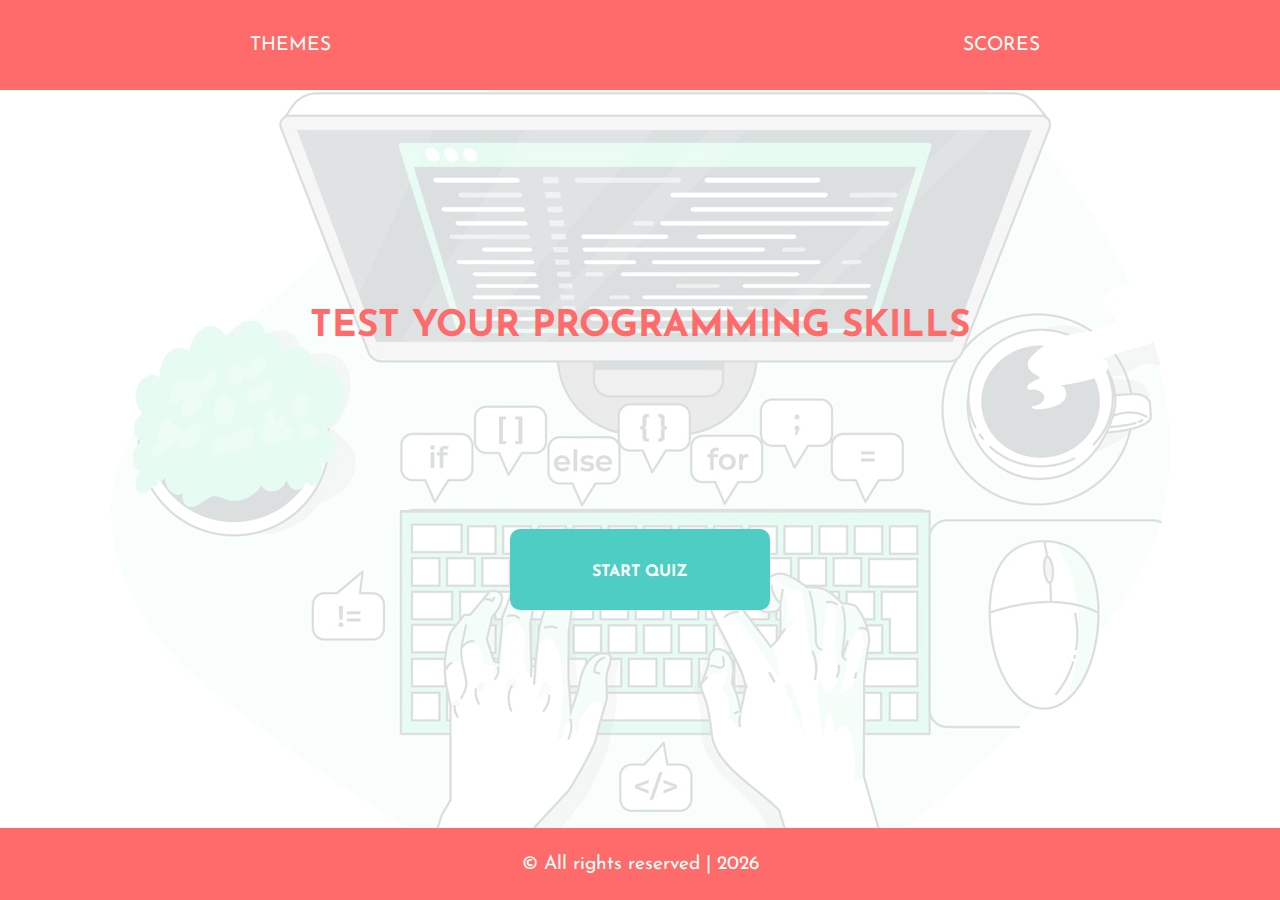
<file: index.html>
<!DOCTYPE html>
<html lang="en">
<head>
    <meta charset="UTF-8">
    <meta http-equiv="X-UA-Compatible" content="IE=edge">
    <meta name="viewport" content="width=device-width, initial-scale=1.0">
    <title>QUIZ</title>

    <!-- Font Awesome CDN -->
    <link rel="stylesheet" href="https://cdnjs.cloudflare.com/ajax/libs/font-awesome/5.15.2/css/all.min.css" integrity="sha512-HK5fgLBL+xu6dm/Ii3z4xhlSUyZgTT9tuc/hSrtw6uzJOvgRr2a9jyxxT1ely+B+xFAmJKVSTbpM/CuL7qxO8w==" crossorigin="anonymous" />

    <!-- Google font -->
    <link rel="preconnect" href="https://fonts.gstatic.com">
    <link href="https://fonts.googleapis.com/css2?family=Josefin+Sans:ital,wght@0,200;0,300;0,400;0,500;0,600;0,700;1,100;1,200;1,300;1,400;1,500;1,600;1,700&display=swap" rel="stylesheet">

    <!-- Custom CSS -->
    <link rel="stylesheet" href="./styles/0_resets.css">
    <link rel="stylesheet" href="./styles/1_header.css">
    <link rel="stylesheet" href="./styles/2_footer.css">
    <link rel="stylesheet" href="./styles/main/0_home.css">

    <!-- Custom JS -->
    <script defer src="./scripts/0_home.js"></script>

</head>
<body>

    <header>
        <nav class="header_container">
            <ul class="navigation">
                <li class="navigation__item"><a href="./pages/1_themes.html"><i class="fas fa-th-large"></i>THEMES</a></li>
                <li class="navigation__item"><a href="./pages/2_scores.html"><i class="fas fa-trophy"></i>SCORES</a></li>
            </ul>
        </nav>
    </header>

    <main>
        <div class="wrapper">
            <div class="container">
                <h1>TEST YOUR PROGRAMMING SKILLS</h1>
                <button class="start__btn"><span class="start__btn-start">START QUIZ</span><span class="start__btn-span hide">RANDOM THEME</span></button>
            </div>
        </div>
    </main>

    <footer>
        <p>&copy; All rights reserved | <span id="current-year"></span></p>
    </footer>
    
</body>
</html>
</file>
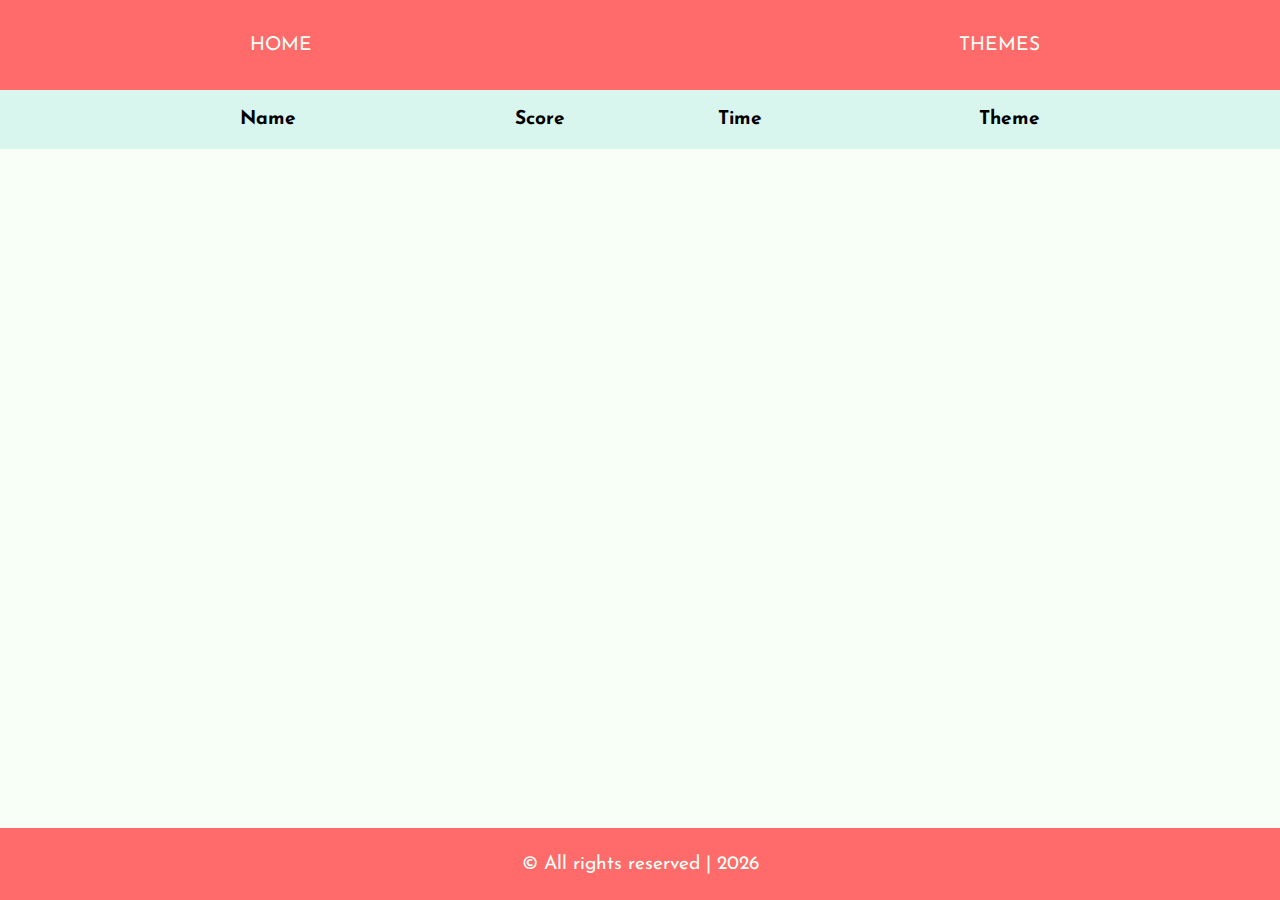
<file: pages/2_scores.html>
<!DOCTYPE html>
<html lang="en">
<head>
    <meta charset="UTF-8">
    <meta http-equiv="X-UA-Compatible" content="IE=edge">
    <meta name="viewport" content="width=device-width, initial-scale=1.0">
    <title>SCORES</title>

    <!-- Font Awesome CDN -->
    <link rel="stylesheet" href="https://cdnjs.cloudflare.com/ajax/libs/font-awesome/5.15.2/css/all.min.css" integrity="sha512-HK5fgLBL+xu6dm/Ii3z4xhlSUyZgTT9tuc/hSrtw6uzJOvgRr2a9jyxxT1ely+B+xFAmJKVSTbpM/CuL7qxO8w==" crossorigin="anonymous" />

    <!-- Google font -->
    <link rel="preconnect" href="https://fonts.gstatic.com">
    <link href="https://fonts.googleapis.com/css2?family=Josefin+Sans:ital,wght@0,200;0,300;0,400;0,500;0,600;0,700;1,100;1,200;1,300;1,400;1,500;1,600;1,700&display=swap" rel="stylesheet">

    <!-- Custom CSS -->
    <link rel="stylesheet" href="../styles/0_resets.css">
    <link rel="stylesheet" href="../styles/1_header.css">
    <link rel="stylesheet" href="../styles/2_footer.css">
    <link rel="stylesheet" href="../styles/main/2_scores.css">

    <!-- Custom JS -->
    <script defer src="../scripts/2_scores.js"></script>

</head>
<body>

    <header>
        <nav class="header_container">
            <ul class="navigation">
                <li class="navigation__item"><a href="../index.html"><i class="fas fa-home"></i>HOME</a></li>
                <li class="navigation__item"><a href="../pages/1_themes.html"><i class="fas fa-th-large"></i>THEMES</a></li>
            </ul>
        </nav>
    </header>

    <main>
        <div class="wrapper">
            <table>
                <thead>
                    <tr>
                        <th>Name</th>
                        <th>Score</th>
                        <th>Time</th>
                        <th>Theme</th>
                    </tr>
                </thead>
                <tbody>
            </table>
        </div>
    </main>

    <footer>
        <p>&copy; All rights reserved | <span id="current-year"></span></p>
    </footer>
    
</body>
</html>
</file>
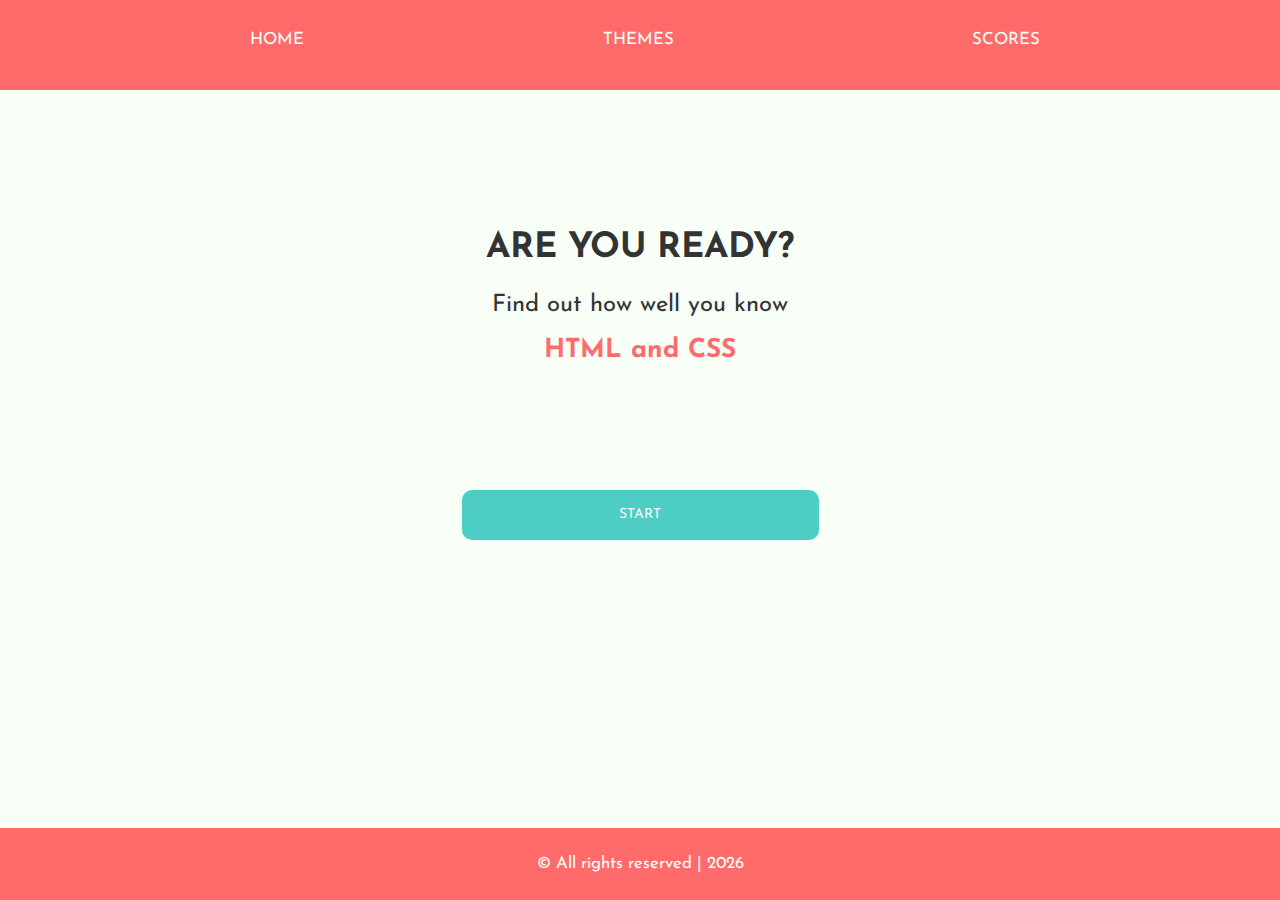
<file: pages/quiz/theme1.html>
<!DOCTYPE html>
<html lang="en">
<head>
    <meta charset="UTF-8">
    <meta http-equiv="X-UA-Compatible" content="IE=edge">
    <meta name="viewport" content="width=device-width, initial-scale=1.0">
    <title>Document</title>
    <link rel="stylesheet" href="https://maxcdn.bootstrapcdn.com/bootstrap/3.4.1/css/bootstrap.min.css">
    <!-- Font Awesome CDN -->
    <link rel="stylesheet" href="https://cdnjs.cloudflare.com/ajax/libs/font-awesome/5.15.2/css/all.min.css" integrity="sha512-HK5fgLBL+xu6dm/Ii3z4xhlSUyZgTT9tuc/hSrtw6uzJOvgRr2a9jyxxT1ely+B+xFAmJKVSTbpM/CuL7qxO8w==" crossorigin="anonymous" />

    <!-- Google font -->
    <link rel="preconnect" href="https://fonts.gstatic.com">
    <link href="https://fonts.googleapis.com/css2?family=Josefin+Sans:ital,wght@0,200;0,300;0,400;0,500;0,600;0,700;1,100;1,200;1,300;1,400;1,500;1,600;1,700&display=swap" rel="stylesheet">
    
    <!-- Custom CSS -->
    <link rel="stylesheet" href="../../styles/0_resets.css">
    <link rel="stylesheet" href="../../styles/1_header.css">
    <link rel="stylesheet" href="../../styles/2_footer.css">
    <link rel="stylesheet" href="../../styles/main/quiz/theme1.css">

    <!-- Custom JS -->
    <script defer src="../../scripts/quiz/theme1.js"></script>


</head>
<body>
    <header>
        <nav class="header_container">
            <ul class="navigation">
                <li class="navigation__item"><a href="../../index.html"><i class="fas fa-home"></i>HOME</a></li>
                <li class="navigation__item"><a href="../1_themes.html"><i class="fas fa-th-large"></i>THEMES</a></li>
                <li class="navigation__item"><a href="../2_scores.html"><i class="fas fa-trophy"></i>SCORES</a></li>
            </ul>
        </nav>
    </header>

    <main>
        <div class="wrapper">
            <div class="container">
                <div class="container__text">
                    <h1>ARE YOU READY?</h1>
                    <p class="info">Find out how well you know <span>HTML and CSS</span></p>
                    <button id="start-btn" class="btn start-btn">START</button>
                </div>
                <div class="quiz">

                    <div id="quiz__question" class="quiz__question hide">
                        <div id="question"></div>
                        <div id="answers-btns">
                        </div>
                    </div>

                    <div class="quiz__controls">
                        <p class="record hide">Congratulations !!! <span> Score record</span></p>
                        <p class="low-score hide">Don‘t worry, next time you‘ll do better!</p>
                        <button id="next-btn" class="btn next-btn hide">Next</button>
                        <div class="time"></div>
                        <p id="result" class="hide">aaa</p>
                        <button id="save-btn" class="btn save-btn hide">Save your score</button>

                        <div class="progress hide">
                            <div class="progress-bar" role="progressbar" aria-valuenow="25" aria-valuemin="0" aria-valuemax="100">
                            </div>
                        </div>

                        <form id="form" class="form hide">
                            <div class="name-container">
                                <label for="text">Enter your name:</label>
                                <input id="name-input" type="text">
                            </div>
                            <div  class="submit-container">
                                <input class="btn submit-btn" id="submit" type="submit">
                            </div>
                        </form>

                        <!-- Show right answers -->
                        <div class="answ-container ">
                            <button class="right-answ hide">Correct answers</button>
                            <div>
                                <div class="right-answ_score"></div>
                                <div class="question-data"></div>
                            </div>
                        </div>
                    </div>
                </div>

            </div>
        </div>
    </main>

    <footer>
        <p>&copy; All rights reserved | <span id="current-year"></span></p>
    </footer>
</body>
</html>
</file>
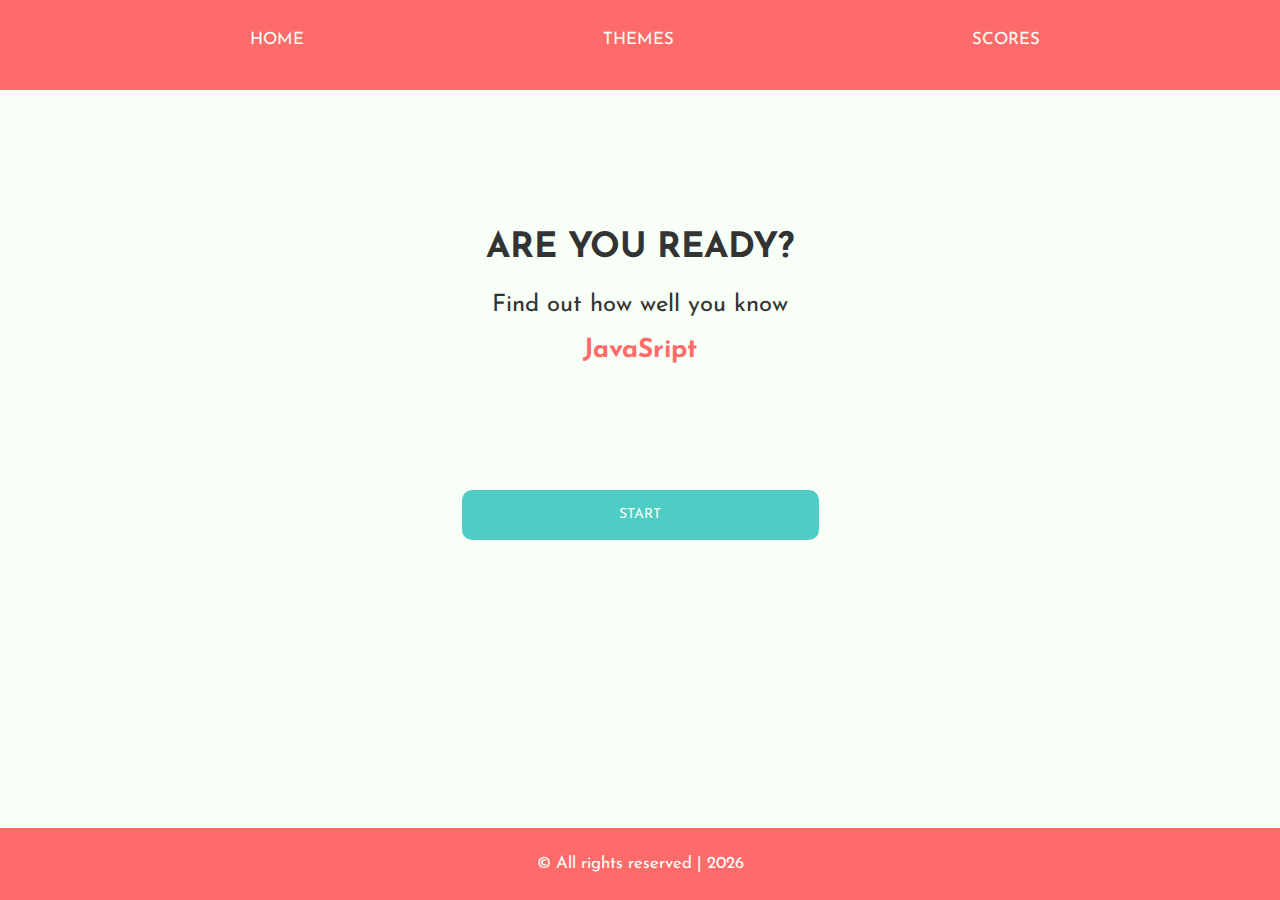
<file: pages/quiz/theme2.html>
<!DOCTYPE html>
<html lang="en">
<head>
    <meta charset="UTF-8">
    <meta http-equiv="X-UA-Compatible" content="IE=edge">
    <meta name="viewport" content="width=device-width, initial-scale=1.0">
    <title>Document</title>
    <link rel="stylesheet" href="https://maxcdn.bootstrapcdn.com/bootstrap/3.4.1/css/bootstrap.min.css">
    <!-- Font Awesome CDN -->
    <link rel="stylesheet" href="https://cdnjs.cloudflare.com/ajax/libs/font-awesome/5.15.2/css/all.min.css" integrity="sha512-HK5fgLBL+xu6dm/Ii3z4xhlSUyZgTT9tuc/hSrtw6uzJOvgRr2a9jyxxT1ely+B+xFAmJKVSTbpM/CuL7qxO8w==" crossorigin="anonymous" />

    <!-- Google font -->
    <link rel="preconnect" href="https://fonts.gstatic.com">
    <link href="https://fonts.googleapis.com/css2?family=Josefin+Sans:ital,wght@0,200;0,300;0,400;0,500;0,600;0,700;1,100;1,200;1,300;1,400;1,500;1,600;1,700&display=swap" rel="stylesheet">
    
    <!-- Custom CSS -->
    <link rel="stylesheet" href="../../styles/0_resets.css">
    <link rel="stylesheet" href="../../styles/1_header.css">
    <link rel="stylesheet" href="../../styles/2_footer.css">
    <link rel="stylesheet" href="../../styles/main/quiz/theme1.css">

    <!-- Custom JS -->
    <script defer src="../../scripts/quiz/theme2.js"></script>


</head>
<body>
    <header>
        <nav class="header_container">
            <ul class="navigation">
                <li class="navigation__item"><a href="../../index.html"><i class="fas fa-home"></i>HOME</a></li>
                <li class="navigation__item"><a href="../1_themes.html"><i class="fas fa-th-large"></i>THEMES</a></li>
                <li class="navigation__item"><a href="../2_scores.html"><i class="fas fa-trophy"></i>SCORES</a></li>
            </ul>
        </nav>
    </header>

    <main>
        <div class="wrapper">
            <div class="container">
                <div class="container__text">
                    <h1>ARE YOU READY?</h1>
                    <p class="info">Find out how well you know <span>JavaSript</span></p>
                    <button id="start-btn" class="btn start-btn">START</button>
                </div>
                <div class="quiz">

                    <div id="quiz__question" class="quiz__question hide">
                        <div id="question"></div>
                        <div id="answers-btns">
                        </div>
                    </div>

                    <div class="quiz__controls">
                        <p class="record hide">Congratulations !!! <span> Score record</span></p>
                        <p class="low-score hide">Don‘t worry, next time you‘ll do better!</p>
                        <button id="next-btn" class="btn next-btn hide">Next</button>
                        <div class="time"></div>
                        <p id="result" class="hide">aaa</p>
                        <button id="save-btn" class="btn save-btn hide">Save your score</button>

                        <div class="progress hide">
                            <div class="progress-bar" role="progressbar" aria-valuenow="25" aria-valuemin="0" aria-valuemax="100">
                            </div>
                        </div>

                        <form id="form" class="form hide">
                            <div class="name-container">
                                <label for="text">Enter your name:</label>
                                <input id="name-input" type="text">
                            </div>
                            <div  class="submit-container">
                                <input class="btn submit-btn" id="submit" type="submit">
                            </div>
                        </form>

                        <!-- Show right answers -->
                        <div class="answ-container ">
                            <button class="right-answ hide">Correct answers</button>
                            <div>
                                <div class="right-answ_score"></div>
                                <div class="question-data"></div>
                            </div>
                        </div>
                    </div>
                </div>

            </div>
        </div>
    </main>

    <footer>
        <p>&copy; All rights reserved | <span id="current-year"></span></p>
    </footer>
</body>
</html>
</file>
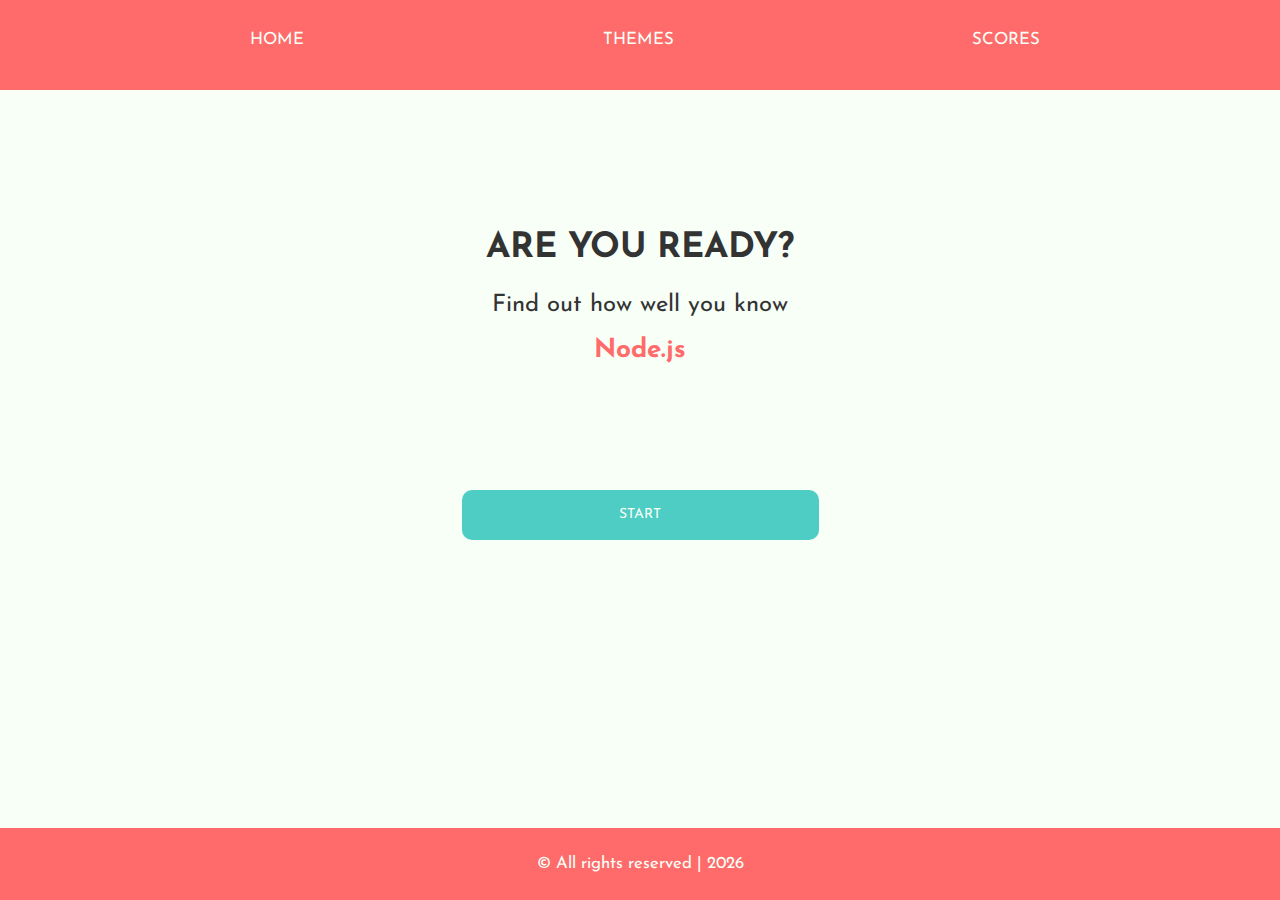
<file: pages/quiz/theme3.html>
<!DOCTYPE html>
<html lang="en">
<head>
    <meta charset="UTF-8">
    <meta http-equiv="X-UA-Compatible" content="IE=edge">
    <meta name="viewport" content="width=device-width, initial-scale=1.0">
    <title>Document</title>
    <link rel="stylesheet" href="https://maxcdn.bootstrapcdn.com/bootstrap/3.4.1/css/bootstrap.min.css">
    <!-- Font Awesome CDN -->
    <link rel="stylesheet" href="https://cdnjs.cloudflare.com/ajax/libs/font-awesome/5.15.2/css/all.min.css" integrity="sha512-HK5fgLBL+xu6dm/Ii3z4xhlSUyZgTT9tuc/hSrtw6uzJOvgRr2a9jyxxT1ely+B+xFAmJKVSTbpM/CuL7qxO8w==" crossorigin="anonymous" />

    <!-- Google font -->
    <link rel="preconnect" href="https://fonts.gstatic.com">
    <link href="https://fonts.googleapis.com/css2?family=Josefin+Sans:ital,wght@0,200;0,300;0,400;0,500;0,600;0,700;1,100;1,200;1,300;1,400;1,500;1,600;1,700&display=swap" rel="stylesheet">
    
    <!-- Custom CSS -->
    <link rel="stylesheet" href="../../styles/0_resets.css">
    <link rel="stylesheet" href="../../styles/1_header.css">
    <link rel="stylesheet" href="../../styles/2_footer.css">
    <link rel="stylesheet" href="../../styles/main/quiz/theme1.css">

    <!-- Custom JS -->
    <script defer src="../../scripts/quiz/theme3.js"></script>


</head>
<body>
    <header>
        <nav class="header_container">
            <ul class="navigation">
                <li class="navigation__item"><a href="../../index.html"><i class="fas fa-home"></i>HOME</a></li>
                <li class="navigation__item"><a href="../1_themes.html"><i class="fas fa-th-large"></i>THEMES</a></li>
                <li class="navigation__item"><a href="../2_scores.html"><i class="fas fa-trophy"></i>SCORES</a></li>
            </ul>
        </nav>
    </header>

    <main>
        <div class="wrapper">
            <div class="container">
                <div class="container__text">
                    <h1>ARE YOU READY?</h1>
                    <p class="info">Find out how well you know <span>Node.js</span></p>
                    <button id="start-btn" class="btn start-btn">START</button>
                </div>
                <div class="quiz">

                    <div id="quiz__question" class="quiz__question hide">
                        <div id="question"></div>
                        <div id="answers-btns">
                        </div>
                    </div>

                    <div class="quiz__controls">
                        <p class="record hide">Congratulations !!! <span> Score record</span></p>
                        <p class="low-score hide">Don‘t worry, next time you‘ll do better!</p>
                        <button id="next-btn" class="btn next-btn hide">Next</button>
                        <div class="time"></div>
                        <p id="result" class="hide">aaa</p>
                        <button id="save-btn" class="btn save-btn hide">Save your score</button>

                        <div class="progress hide">
                            <div class="progress-bar" role="progressbar" aria-valuenow="25" aria-valuemin="0" aria-valuemax="100">
                            </div>
                        </div>

                        <form id="form" class="form hide">
                            <div class="name-container">
                                <label for="text">Enter your name:</label>
                                <input id="name-input" type="text">
                            </div>
                            <div  class="submit-container">
                                <input class="btn submit-btn" id="submit" type="submit">
                            </div>
                        </form>

                        <!-- Show right answers -->
                        <div class="answ-container ">
                            <button class="right-answ hide">Correct answers</button>
                            <div>
                                <div class="right-answ_score"></div>
                                <div class="question-data"></div>
                            </div>
                        </div>
                    </div>
                </div>

            </div>
        </div>
    </main>

    <footer>
        <p>&copy; All rights reserved | <span id="current-year"></span></p>
    </footer>
</body>
</html>
</file>
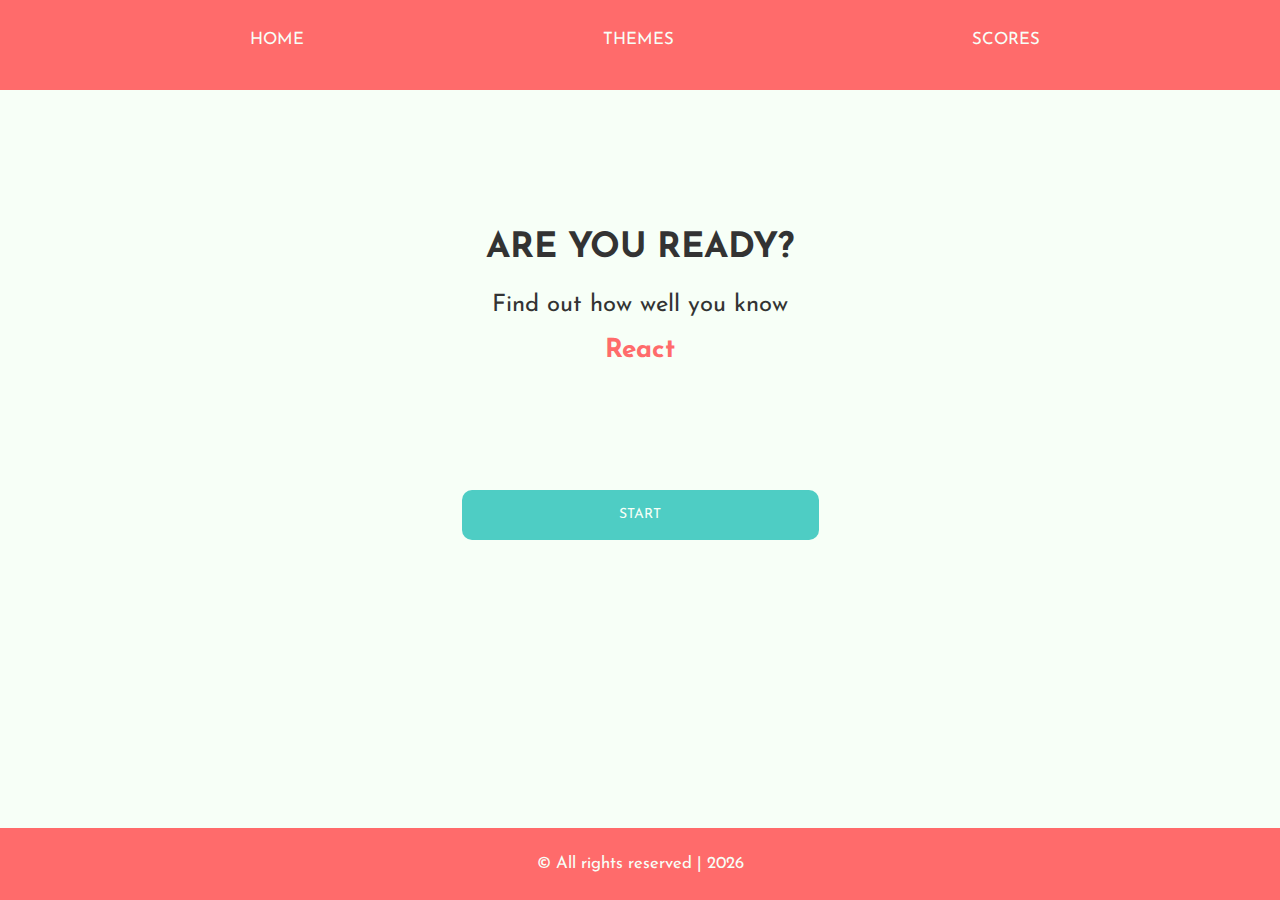
<file: pages/quiz/theme4.html>
<!DOCTYPE html>
<html lang="en">
<head>
    <meta charset="UTF-8">
    <meta http-equiv="X-UA-Compatible" content="IE=edge">
    <meta name="viewport" content="width=device-width, initial-scale=1.0">
    <title>Document</title>
    <link rel="stylesheet" href="https://maxcdn.bootstrapcdn.com/bootstrap/3.4.1/css/bootstrap.min.css">
    <!-- Font Awesome CDN -->
    <link rel="stylesheet" href="https://cdnjs.cloudflare.com/ajax/libs/font-awesome/5.15.2/css/all.min.css" integrity="sha512-HK5fgLBL+xu6dm/Ii3z4xhlSUyZgTT9tuc/hSrtw6uzJOvgRr2a9jyxxT1ely+B+xFAmJKVSTbpM/CuL7qxO8w==" crossorigin="anonymous" />

    <!-- Google font -->
    <link rel="preconnect" href="https://fonts.gstatic.com">
    <link href="https://fonts.googleapis.com/css2?family=Josefin+Sans:ital,wght@0,200;0,300;0,400;0,500;0,600;0,700;1,100;1,200;1,300;1,400;1,500;1,600;1,700&display=swap" rel="stylesheet">
    
    <!-- Custom CSS -->
    <link rel="stylesheet" href="../../styles/0_resets.css">
    <link rel="stylesheet" href="../../styles/1_header.css">
    <link rel="stylesheet" href="../../styles/2_footer.css">
    <link rel="stylesheet" href="../../styles/main/quiz/theme1.css">

    <!-- Custom JS -->
    <script defer src="../../scripts/quiz/theme4.js"></script>


</head>
<body>
    <header>
        <nav class="header_container">
            <ul class="navigation">
                <li class="navigation__item"><a href="../../index.html"><i class="fas fa-home"></i>HOME</a></li>
                <li class="navigation__item"><a href="../1_themes.html"><i class="fas fa-th-large"></i>THEMES</a></li>
                <li class="navigation__item"><a href="../2_scores.html"><i class="fas fa-trophy"></i>SCORES</a></li>
            </ul>
        </nav>
    </header>

    <main>
        <div class="wrapper">
            <div class="container">
                <div class="container__text">
                    <h1>ARE YOU READY?</h1>
                    <p class="info">Find out how well you know <span>React</span></p>
                    <button id="start-btn" class="btn start-btn">START</button>
                </div>
                <div class="quiz">

                    <div id="quiz__question" class="quiz__question hide">
                        <div id="question"></div>
                        <div id="answers-btns">
                        </div>
                    </div>

                    <div class="quiz__controls">
                        <p class="record hide">Congratulations !!! <span> Score record</span></p>
                        <p class="low-score hide">Don‘t worry, next time you‘ll do better!</p>
                        <button id="next-btn" class="btn next-btn hide">Next</button>
                        <div class="time"></div>
                        <p id="result" class="hide">aaa</p>
                        <button id="save-btn" class="btn save-btn hide">Save your score</button>

                        <div class="progress hide">
                            <div class="progress-bar" role="progressbar" aria-valuenow="25" aria-valuemin="0" aria-valuemax="100">
                            </div>
                        </div>

                        <form id="form" class="form hide">
                            <div class="name-container">
                                <label for="text">Enter your name:</label>
                                <input id="name-input" type="text">
                            </div>
                            <div  class="submit-container">
                                <input class="btn submit-btn" id="submit" type="submit">
                            </div>
                        </form>

                        <!-- Show right answers -->
                        <div class="answ-container ">
                            <button class="right-answ hide">Correct answers</button>
                            <div>
                                <div class="right-answ_score"></div>
                                <div class="question-data"></div>
                            </div>
                        </div>
                    </div>
                </div>

            </div>
        </div>
    </main>

    <footer>
        <p>&copy; All rights reserved | <span id="current-year"></span></p>
    </footer>
</body>
</html>
</file>
<file: styles/1_header.css>
/* Mobile first */

body {
  min-height: 100vh;
  width: 100vw;
}

header {
  margin: auto auto;
  padding: 0px 30px;
  width: 100%;
  height: 10vh;
  background-color: #ff6b6b;
  display: flex;
  justify-content: center;
  align-content: center;
}

.header_container {
  width: 100%;
  display: flex;
  justify-content: center;
  align-content: center;
}

.navigation {
  width: 100%;
  padding: 10px 0;
  display: flex;
  justify-content: space-between;
  align-content: center;
  list-style: none;
  align-self: center;
  align-items: center;
}

.navigation__item i {
  margin: 0 5px;
  color: #4ecdc4;
}

.navigation__item:hover i {
  color: #ffe66d;
}

.navigation__item a {
  text-decoration: none;
  color: var(--text-color);
  font-size: 1.2em;
  color: #f7fff7;
}

/* Tablet */
@media screen and (min-width: 768px) {
  .header_container {
    margin: 0 auto;
    max-width: 600px;
  }
}

/* Desktop */
@media screen and (min-width: 1280px) {
  .header_container {
    margin: 0 auto;
    max-width: 800px;
  }
}
</file>
<file: styles/2_footer.css>
/* Mobile first */
body {
  min-height: 100vh;
  width: 100vw;
}

footer {
  padding: 15px 30px;
  width: calc(100vw - (100vw - 100%));
  height: 8vh;
  background-color: #ff6b6b;
  display: flex;
  justify-content: center;
  align-items: center;
}

footer p {
  font-size: 1.2em;
  color: #f7fff7;
}
</file>
<file: styles/main/0_home.css>
/* Mobile first */

body {
  min-height: 100vh;
  width: 100vw;
}

main {
  width: calc(100vw - (100vw - 100%));
  height: 82vh;
  display: block;
  position: relative;
  padding: 30px;
}

main::after {
  content: "";
  background: url("../../assets/images/quiz3.png");
  background-position: center;
  background-repeat: no-repeat;
  background-size: cover;
  opacity: 0.15;
  top: 0;
  left: 0;
  bottom: 0;
  right: 0;
  position: absolute;
  z-index: -1;
}

main .wrapper {
  width: 100%;
  height: 100%;
  display: flex;
  flex-direction: column;
}

.container {
  width: 100%;
  height: 100%;
  display: flex;
  flex-direction: column;
  justify-content: center;
  align-content: center;
}

h1 {
  text-align: center;
  margin-bottom: 5em;
  opacity: 1;
  font-size: 2.3em;
  color: #ff6b6b;
}

.start__btn {
  margin: 0 auto;
  padding: 30px 15px;
  width: 260px;
  height: auto;
  display: flex;
  flex-direction: column;
  justify-content: center;
  align-content: center;
  align-items: center;
  text-decoration: none;
  border: none;
  border-radius: 10px;
  font-size: var(--buttons-large-text);
  font-weight: 700;
  color: #f7fff7;
  background-color: #4ecdc4;
  cursor: pointer;
}

.start__btn:hover {
  background-color: #ffe66d;
}

.start__btn:hover .start__btn-span {
  display: flex;
}

.start__btn:hover .start__btn-start {
  display: none;
}

.start__btn:focus {
  outline: none;
  opacity: 0.65;
}

.start__btn-start {
  padding-top: 5px;
  font-size: var(--buttons-small-text);
}

.start__btn-span {
  padding-top: 5px;
  font-size: var(--buttons-small-text);
}

.hide {
  display: none;
}

/* Desktop */
@media screen and (min-width: 1280px) {
  main::after {
    background-size: auto;
  }
}
</file>
<file: styles/main/2_scores.css>
/* Mobile first */

body {
  height: 100vh;
  width: 100vw;
}

main {
  /* padding: 30px; */
  width: calc(100vw - (100vw - 100%));
  min-height: 82vh;
  background-color: #f7fff7;
}

.wrapper {
  width: 100%;
  height: 100%;
}

.container {
  width: 100%;
  height: 100%;
  display: flex;
  flex-direction: column;
  justify-content: center;
  align-content: center;
}

table {
  width: 100%;
  display: flex;
  flex-direction: column;
  justify-content: center;
  align-items: center;
}

thead {
  padding: 20px 30px;
  width: 100%;
  display: flex;
  justify-content: space-between;
  align-items: center;
  background-color: #4ecdc52c;
}

thead tr {
  margin: 8px 0;
  display: flex;
  width: 100%;
  font-size: 1.2em;
}

th,
td {
  width: 25%;
  text-align: center;
}

thead tr th:nth-child(1) {
  text-align: left;
}

thead tr th:nth-child(4) {
  text-align: right;
}

tbody {
  padding: 30px;
  width: 100%;
  display: flex;
  flex-direction: column;
  justify-content: space-between;
  align-items: center;
}

tbody tr {
  margin: 8px 0;
  display: flex;
  width: 100%;
  font-size: 1em;
}

tbody tr:nth-child(1) {
  margin-bottom: 20px;
  font-size: 1.3em;
  font-weight: 600;
  color: #1a535c;
}

tbody tr td:nth-child(1) {
  text-align: left;
}

tbody tr td:nth-child(4) {
  text-align: right;
}

/* Tablet */
@media screen and (min-width: 768px) {
  thead tr {
    margin: 0 auto;
  }
  tr {
    margin: 0 auto;
    max-width: 600px;
  }
}

/* Desktop */
@media screen and (min-width: 1280px) {
  tr {
    margin: 0 auto;
    max-width: 800px;
  }
}
</file>
<file: styles/main/quiz/theme1.css>
/* Mobile first */

body {
  min-height: 100vh;
  width: 100vw;
}

main {
  padding: 30px;
  width: calc(100vw - (100vw - 100%));
  min-height: 82vh;
  background-color: #f7fff7;
}

.wrapper {
  width: 100%;
  height: 100%;
}

.container {
  width: 100%;
  height: 100%;
  display: flex;
  flex-direction: column;
  justify-content: center;
  align-content: center;
}

.container__text {
  margin-top: 100px;
  height: 100%;
  display: flex;
  flex-direction: column;
  justify-content: center;
  align-content: center;
}

.quiz {
  height: 100%;
}

#start-btn {
  margin: 100px auto 20px auto;
  width: 50%;
  height: 50px;
  border: none;
  border-radius: 10px;
  color: #f7fff7;
  background-color: #4ecdc4;
  cursor: pointer;
}

#start-btn:hover {
  background-color: #ffe66d;
  transition: font-size 2s;
}

#next-btn {
  margin: 0 auto 20px auto;
  width: 50%;
  height: 50px;
  border: none;
  font-size: 1.1em;
  border-radius: 10px;
  background-color: #4ecdc4;
  cursor: pointer;
  opacity: 0.5;
}

#next-btn:hover {
  opacity: 1;
  background-color: #ffe66d;
}

h1 {
  font-size: 2.5em;
  font-weight: 700;
}

p {
  font-size: 1.7em;
}

p,
h1 {
  margin: 10px 0;
  text-align: center;
}

.save-btn {
  margin: 0px auto 20px auto;
  width: 50%;
  height: 50px;
  border: none;
  font-size: 1.1em;
  border-radius: 10px;
  background-color: #4ecdc4;
  cursor: pointer;
  opacity: 0.5;
}

.save-btn:hover {
  opacity: 1;
  background-color: #ffe66d;
}

.quiz__question {
  height: calc(50%-30px);
}

.quiz__controls {
  width: 100%;
  height: calc(50%-30px);
  display: flex;
  flex-direction: column;
}

#question {
  margin: 25px 0;
  font-size: 1.2em;
  font-weight: 800;
}

#answers-btns {
  margin: 20px auto;
  width: 80%;
  display: flex;
  flex-direction: column;
}

.btn-answ {
  margin: 5px 0;
  height: 50px;
  border: none;
  border-radius: 5px;
  background-color: #4ecdc4;
  cursor: pointer;
  opacity: 0.7;
}

.btn-answ:hover {
  opacity: 1;
  font-size: 120%;
}

.form {
  margin-top: 100px;
  height: 100%;
  display: flex;
  flex-direction: column;
  justify-content: center;
  align-content: center;
}

.name-container {
  width: 100%;
  height: 40%;
  display: flex;
  justify-content: center;
  align-items: center;
}

label {
  width: 50%;
  font-size: 1.2em;
}

input {
  width: 50%;
  height: 20px;
}

#name-input {
  height: 30px;
  border: none;
  border-radius: 5px;
  outline: none;
  background-color: #4ecdc4;
}

.submit-container {
  width: 100%;
  height: 60%;
  display: flex;
}

.submit-btn {
  margin: 10px auto;
  height: 50px;
  border: none;
  font-size: 1.1em;
  border-radius: 10px;
  background-color: #4ecdc4;
  cursor: pointer;
  opacity: 0.5;
}

.submit-btn:hover {
  opacity: 1;
  background-color: #ffe66d;
}

.low-score {
  padding: 30px 0 10px 0;
  font-size: 1.4em;
  color: #ff6b6b;
}

.hide {
  display: none;
}

.progress-bar {
  background-color: #4ecdc4;
}

.correct {
  background-color: #06d6a0;
}
.wrong {
  background-color: #e63946;
}

.record {
  display: flex;
  flex-direction: column;
  justify-content: center;
  padding: 10px 0;
  font-size: 1.1em;

  animation: PULSE 1.25s infinite;
}

.record span {
  padding-top: 10px;
  font-size: 1.3em;
}

@keyframes PULSE {
  0% {
    color: #56cfe1;
  }
  110% {
    color: #7400b8;
  }
}

.info {
  display: flex;
  flex-direction: column;
  justify-content: center;
  align-items: center;
}

.info span {
  padding: 10px 0;
  font-size: 1.1em;
  font-weight: 600;
  color: #ff6b6b;
  font-weight: 700;
}

.answ-container {
  display: flex;
  flex-direction: column;
}

.right-answ {
  margin: 50px auto 20px auto;
  width: 50%;
  height: 50px;
  border: none;
  font-size: 1.1em;
  border-radius: 10px;
  background-color: #4ecdc4;
  cursor: pointer;
  opacity: 0.5;
}

.right-answ:hover {
  background-color: #ffe66d;
  opacity: 1;
}

/* Show right answers */
.right-answ_score {
  margin: 1em 0;
  display: flex;
  justify-content: center;
  font-size: 1.2em;
}

.question-data {
  margin: 1em 0;
  display: flex;
  flex-direction: column;
}

.question_rightAnswers {
  margin: 1em;
  font-size: 1.1em;
  font-weight: 800;
}

.answer_rightAnswers {
  font-size: 1em;
  font-weight: 400;
}

.answer_correct {
  color: #06d6a0;
}

.answer_userWrong {
  color: #ff6b6b;
}

/* Tablet */
@media screen and (min-width: 768px) {
  #start-btn {
    width: 30%;
  }

  .quiz {
    margin: 0 200px;
  }
}

/* Desktop */
@media screen and (min-width: 1280px) {
}
</file>
<file: styles/0_resets.css>
* {
  margin: 0;
  padding: 0;
  box-sizing: border-box;
  font-family: "Josefin Sans", sans-serif;
}
</file>
